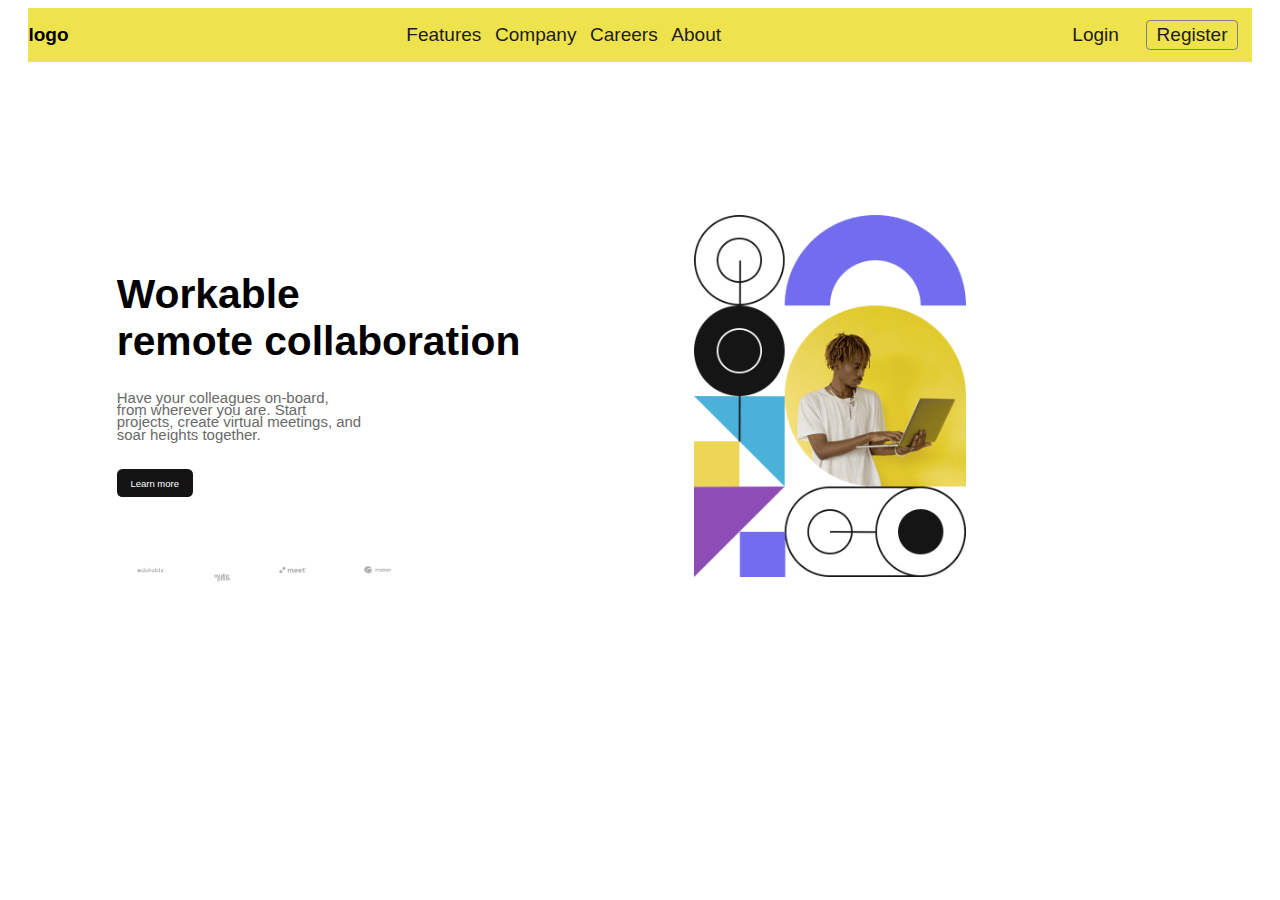
<file: index.html>
<!DOCTYPE html>
<html lang="en">
<head>
    <meta charset="UTF-8">
    <meta http-equiv="X-UA-Compatible" content="IE=edge">
    <meta name="viewport" content="width=device-width, initial-scale=1.0">
    <title>Landing Page</title>
    <link rel="stylesheet" href="style.css">
</head>
<body>
    <nav>
       
        <h2 class="logo">logo</h2>
        <ul class="menu-items">
            <li>Features</li>
            <li>Company</li>
            <li>Careers</li>
            <li>About</li>
        </ul>

        <ul class="cta-btns">
            <li><a href="login.html">Login</a></li>
            <li>Register </li>
        </ul>
    </nav>

    <main>
        <section id="text-side">
            <h1>Workable <br /> remote collaboration</h1>
            <p>Have your colleagues on-board, from wherever you are. Start projects, create virtual meetings, and soar heights together.</p>
            <button>Learn more</button>
            <div class="clients-logos">
                <img src="images/client-databiz.png" alt="client databiz">
                <img src="images/client-audiophile.png" alt="client databiz">
                <img src="images/client-meet.png" alt="client databiz">
                <img src="images/client-maker.png" alt="client databiz">
            </div>
        </section>

        <section id="img-side">
            <img class="deskop-img" src="images/image-hero-desktop.png" alt="hero desktop image">
            <!-- <img class="mobile-img" src="images/image-hero-mobile.png" alt="hero desktop image"> -->
        </section>
    </main>
    
</body>
</html>
</file>
<file: style.css>
* {
    font-family: sans-serif;
    font-size: 0.85rem;
}

.logo {
    font-size: 1.4rem;
}

nav {
    justify-content: space-between;
    margin: 0 1.5rem 1.5rem 1.5rem;
    background-color:#EFE34D;
}

nav,
.cta-btns,
.menu-items {
    display: flex;
    align-items: center;
}

.cta-btns li,
.cta-btns li a,
.menu-items li {
    font-size: 1.4rem;
    margin-right: 1rem;
    color: hsl(0, 0%, 11%);
    text-decoration: none;
}

.cta-btns li:nth-last-child(1) {
    border: 1px solid gray;
    padding: 0.2rem 0.7rem;
    border-radius: 0.3rem;
}

li {
    list-style: none;
    
}

.clients-logos {
    margin-top: 4rem;
}

.clients-logos img {
    width: 5rem;
    margin-right: 1rem;
}

.clients-logos img:nth-child(2) {
    width: 3rem;
}

main {
    display: grid;
    grid-template-columns: repeat(2, 1fr);
    align-items: center;
    justify-content: center;
    margin-left: 8rem;
    height: 70vh;
}

main h1 {
    font-size: 3rem;
}

main p {
    font-size: 1.1rem;
    width: 18rem;
    color: hsl(0, 0%, 41%);
    line-height: 0.9rem;
}

main button {
    background-color: hsl(0, 0%, 8%);
    color: #fff;
    border: none;
    font-size: 0.7rem;
    padding: 0.6rem 1rem;
    border-radius: 0.4rem;
    margin-top: 1rem;
}

#text-side {
    margin-top: 3rem;
}

#img-side img {
    width: 20rem;
}

/* Media Queries */
</file>
